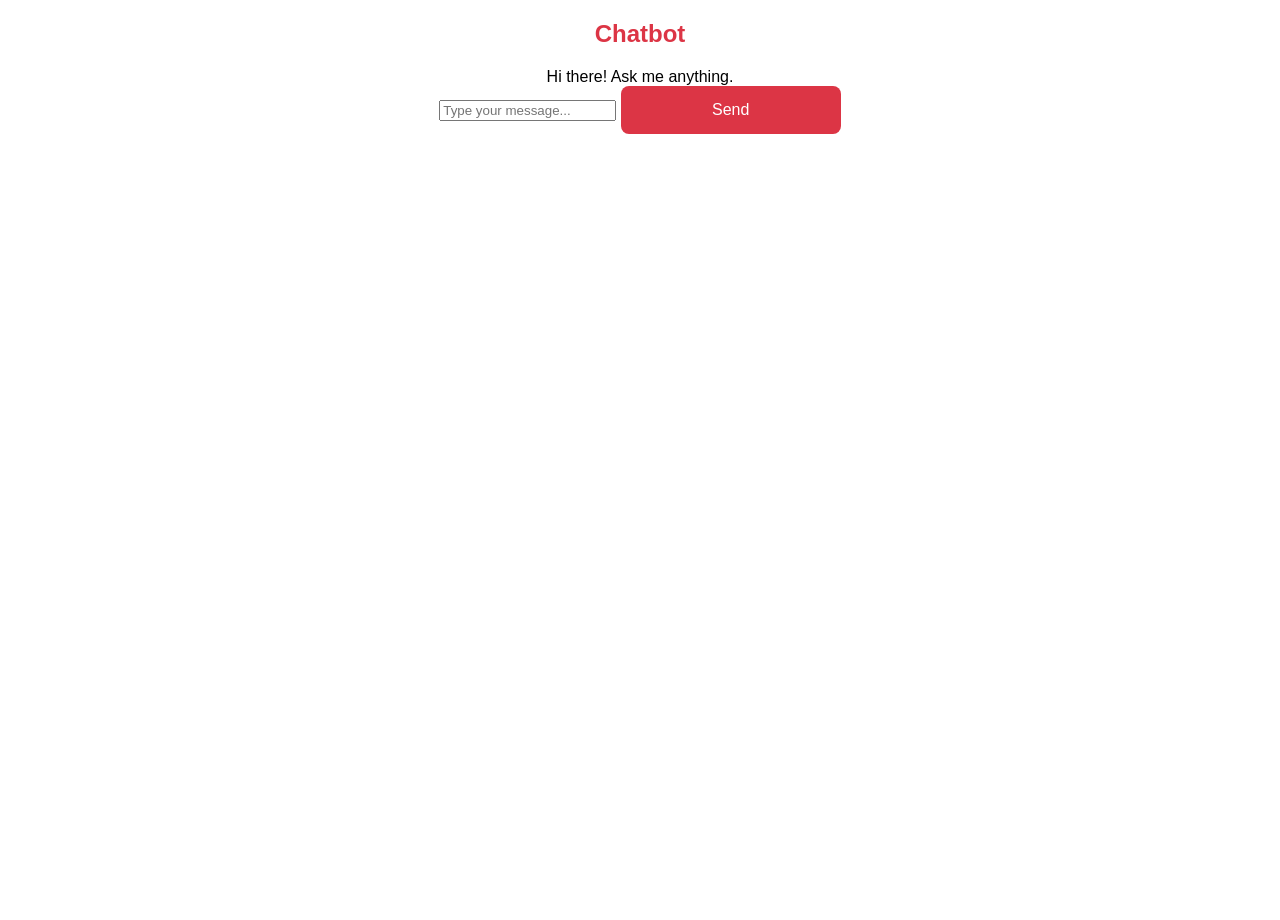
<file: index.html>
<!DOCTYPE html>
<html lang="en">
<head>
    <meta charset="UTF-8">
    <meta name="viewport" content="width=device-width, initial-scale=1.0">
    <title>Gemini AI Chatbot</title>
    <link rel="stylesheet" href="style.css">
</head>
<body>

    <div class="chat-container">
        <h2>Chatbot</h2>
        <div class="chat-box" id="chat-box">
            <div class="bot-message">Hi there! Ask me anything.</div>
        </div>
        <div class="chat-input">
            <input type="text" id="user-input" placeholder="Type your message...">
            <button onclick="sendMessage()">Send</button>
        </div>
    </div>

    <script src="script.js"></script>
</body>
</html>
</file>
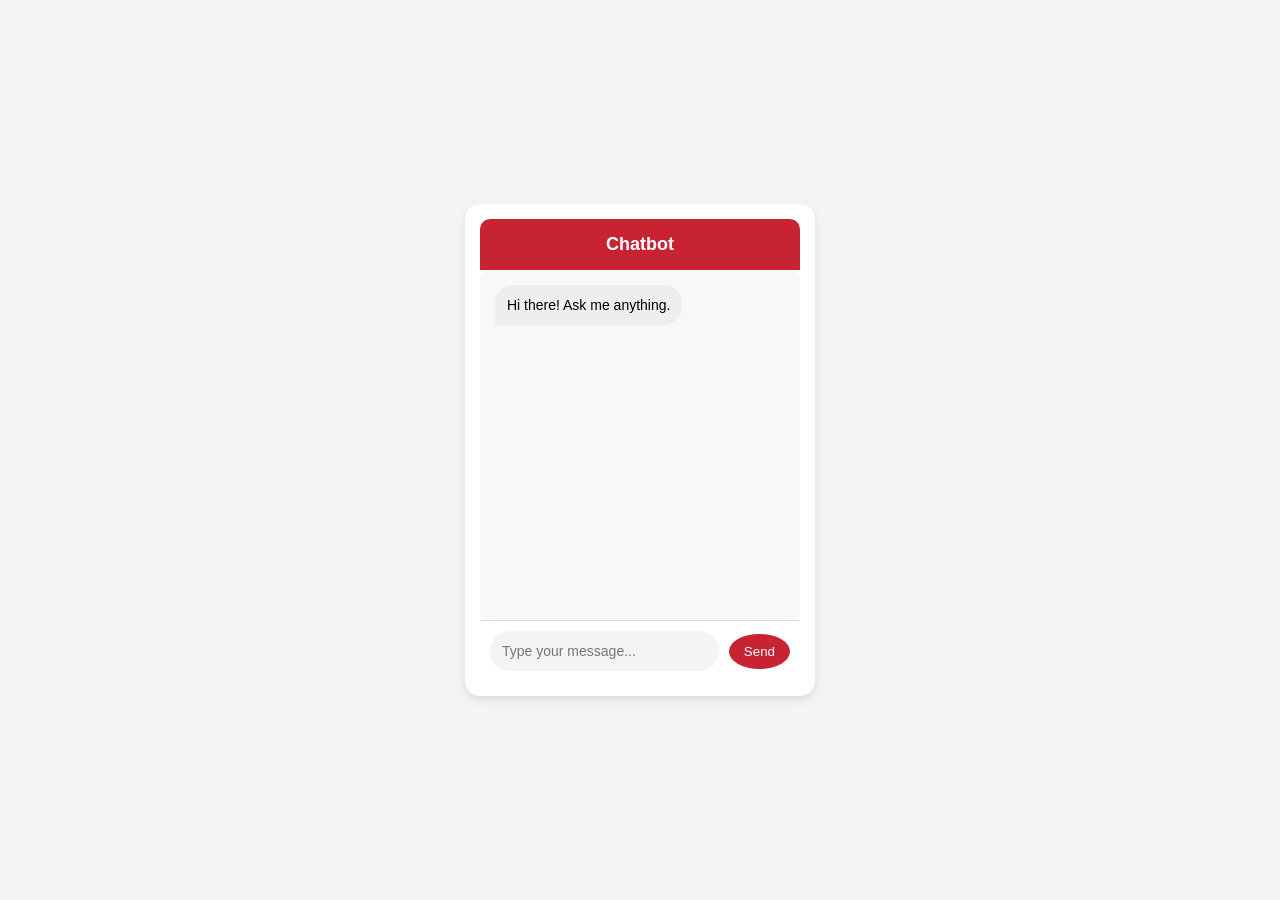
<file: chatbot.html>
<!DOCTYPE html>
<html lang="en">
<head>
    <meta charset="UTF-8">
    <meta name="viewport" content="width=device-width, initial-scale=1.0">
    <title>Gemini AI Chatbot</title>
    <link rel="stylesheet" href="chatstyle.css">
</head>
<body>

    <div class="chat-container">
        <h2>Chatbot</h2>
        <div class="chat-box" id="chat-box">
            <div class="bot-message">Hi there! Ask me anything.</div>
        </div>
        <div class="chat-input">
            <input type="text" id="user-input" placeholder="Type your message...">
            <button onclick="sendMessage()">Send</button>
        </div>
    </div>

    <script src="chatscript.js"></script>
</body>
</html>
</file>
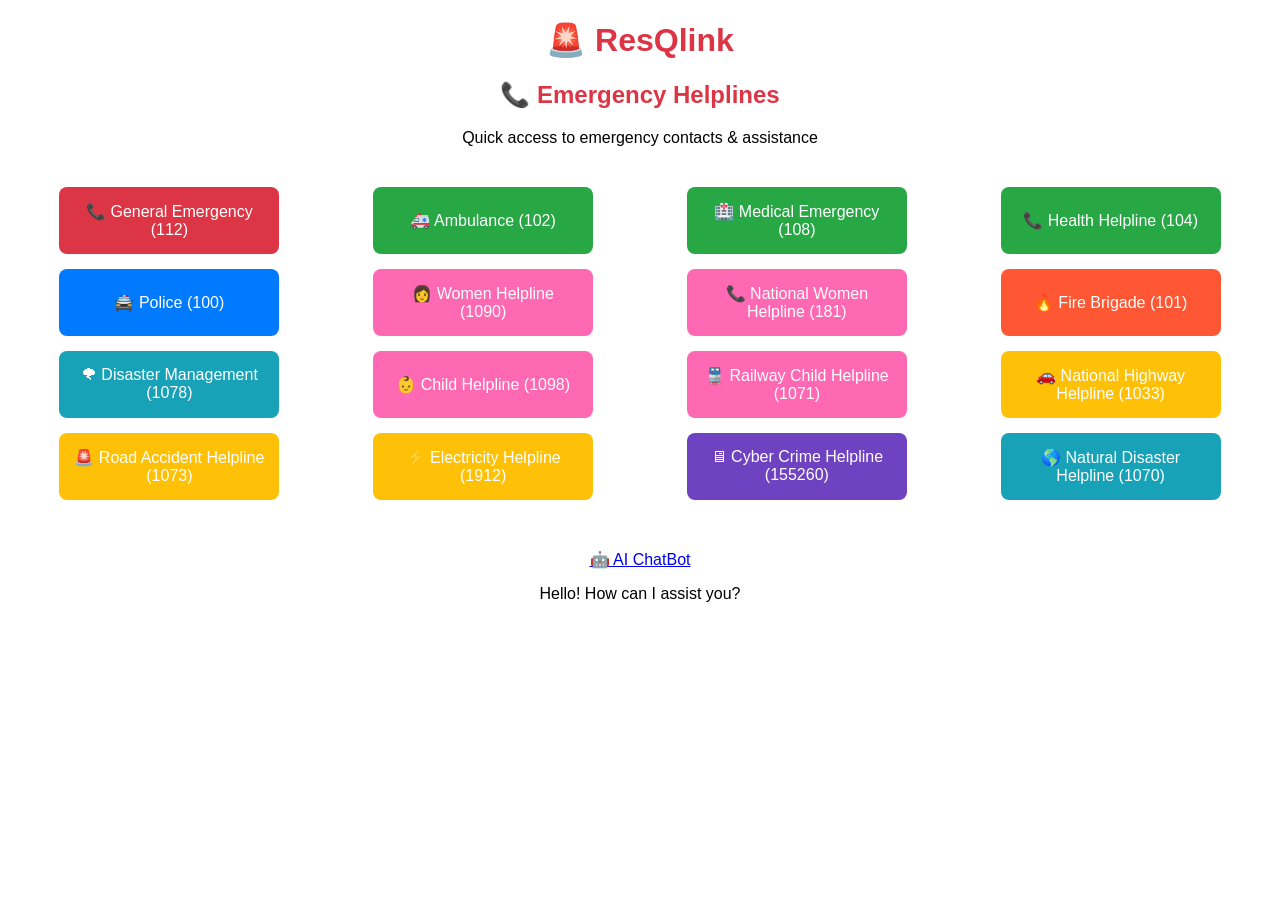
<file: index (1).html>
<!DOCTYPE html>
<html lang="en">
<head>
    <meta charset="UTF-8">
    <meta name="viewport" content="width=device-width, initial-scale=1.0">
    <title>Emergency Response</title>
    <link rel="stylesheet" href="style.css">
</head>
<body>

    <header>
        <h1>🚨 ResQlink</h1>
        <h2>📞 Emergency Helplines</h2>
        <p>Quick access to emergency contacts & assistance</p>
    </header>

    <section class="buttons">
       
        <!-- General Emergency -->
        <button class="emergency" onclick="confirmCall('112')">📞 General Emergency (112)</button>

        <!-- Medical & Health -->
        <button class="medical" onclick="confirmCall('102')">🚑 Ambulance (102)</button>
        <button class="medical" onclick="confirmCall('108')">🏥 Medical Emergency (108)</button>
        <button class="medical" onclick="confirmCall('104')">📞 Health Helpline (104)</button>

        <!-- Police & Crime -->
        <button class="police" onclick="confirmCall('100')">🚔 Police (100)</button>
        <button class="women" onclick="confirmCall('1090')">👩 Women Helpline (1090)</button>
        <button class="women" onclick="confirmCall('181')">📞 National Women Helpline (181)</button>

        <!-- Fire & Disaster -->
        <button class="fire" onclick="confirmCall('101')">🔥 Fire Brigade (101)</button>
        <button class="disaster" onclick="confirmCall('1078')">🌪 Disaster Management (1078)</button>

        <!-- Child & Women Safety -->
        <button class="child" onclick="confirmCall('1098')">👶 Child Helpline (1098)</button>
        <button class="child" onclick="confirmCall('1071')">🚆 Railway Child Helpline (1071)</button>

        <!-- Road & Transport -->
        <button class="transport" onclick="confirmCall('1033')">🚗 National Highway Helpline (1033)</button>
        <button class="transport" onclick="confirmCall('1073')">🚨 Road Accident Helpline (1073)</button>

        <!-- Utility & Cyber Crime -->
        <button class="utility" onclick="confirmCall('1912')">⚡ Electricity Helpline (1912)</button>
        <button class="cyber" onclick="confirmCall('155260')">🖥 Cyber Crime Helpline (155260)</button>
        <button class="disaster" onclick="confirmCall('1070')">🌎 Natural Disaster Helpline (1070)</button>
    </section>

    <section class="chatbot">
        <a href="chatbot.html">🤖 AI ChatBot</a>
        <div id="chat-box">
            <p class="bot">Hello! How can I assist you?</p>
        </div>
    </section>

    <script src="script.js"></script>
</body>
</html>
</file>
<file: style.css>
body {
    font-family: Arial, sans-serif;
    text-align: center;
    padding: 20px;
    margin: 0;
    padding: 0;
    height: 100vh;
    background-image: url("C:\Users\aavan\OneDrive\Desktop\ResQlink\IMG-20250323-WA0008.jpg");
    background-size: cover;
    position: relative; /* Required to ensure stacking works properly */
}

body::before {
    content: "";
    position: fixed; /* Ensures it covers the entire screen */
    top: 0;
    left: 0;
    width: 100%;
    height: 100%;
    background-attachment: fixed;
    opacity: 0.5; /* ONLY the background is transparent */
    z-index: -1; /* Keeps it behind all content */
}

h1, h2 {
    
    color: #dc3545;
}

p {
    font-size: 16px;
}

/* Emergency Buttons Grid */
.buttons {
    display: grid;
    grid-template-columns: repeat(4, 1fr); /* 4 Columns */
    gap: 15px;
    margin-top: 20px;
    justify-items: center;
    padding: 20px;
}

button {
    background-color: #dc3545;
    color: white;
    border: none;
    padding: 15px;
    font-size: 16px;
    cursor: pointer;
    width: 100%;
    max-width: 220px; /* Adjust button size */
    border-radius: 8px;
    transition: 0.3s;
}

button:hover {
    background-color: #c82333;
}

/* Responsive Design (For smaller screens) */
@media (max-width: 768px) {
    .buttons {
        grid-template-columns: repeat(2, 1fr); /* 2 Columns for Tablets */
    }
}

@media (max-width: 480px) {
    .buttons {
        grid-template-columns: repeat(1, 1fr); /* 1 Column for Mobile */
    }
}

/* Color categories for different emergencies */
.police { background-color: #007bff; }
.fire { background-color: #ff5733; }
.ambulance, .medical { background-color: #28a745; }
.women, .child { background-color: #ff69b4; }
.transport, .utility { background-color: #ffc107; }
.cyber { background-color: #6f42c1; }
.disaster { background-color: #17a2b8; }

/* Chatbot section */
.chatbot {
    margin-top: 30px}
.mesg {
    width: 100%;
    height: 80px;
    font-size: 18px;
    padding: 10px;
    border: 2px;
    border-radius: 5px;
    background: black;
    color: white;
    outline: none;
    transition: box-shadow 0.3s ease-in-out;
}

.mesg::placeholder {
    color: rgba(255, 0, 0, 0.7);
    font-weight: bold;
}

.mesg:focus {
    box-shadow: 0 0 20px rgba(255, 0, 0, 1);
}
.send-btn {
    margin-top: 10px;
    background-color: red;
    color: white;
    border: none;
    padding: 15px 20px;
    font-size: 18px;
    cursor: pointer;
    border-radius: 5px;
    width: 100%;
    font-weight: bold;
}

.send-btn:hover {
    background-color: rgb(230, 14, 14);
}
</file>
<file: chatstyle.css>
* {
    margin: 0;
    padding: 0;
    box-sizing: border-box;
    font-family: Arial, sans-serif;
}

body {
    display: flex;
    justify-content: center;
    align-items: center;
    height: 100vh;
    background: #f4f4f4;
}

.chat-container {
    width: 350px;
    background: white;
    padding: 15px;
    border-radius: 15px;
    box-shadow: 0px 4px 10px rgba(0, 0, 0, 0.1);
    display: flex;
    flex-direction: column;
}

h2 {
    text-align: center;
    background: #c82333;
    color: white;
    padding: 15px;
    border-radius: 10px 10px 0 0;
    font-size: 18px;
}

.chat-box {
    height: 350px;
    overflow-y: auto;
    padding: 15px;
    background: #f8f8f8;
    border-radius: 10px;
    display: flex;
    flex-direction: column;
    gap: 10px;
}

/* User message styling */
.chat-box .user-message {
    background: #c82333;
    color: white;
    padding: 12px;
    border-radius: 18px 18px 0px 18px;
    max-width: 75%;
    align-self: flex-end;
    font-size: 14px;
    word-wrap: break-word;
}

/* Bot message styling */
.chat-box .bot-message {
    background: #eeeeee;
    color: black;
    padding: 12px;
    border-radius: 18px 18px 18px 0px;
    max-width: 75%;
    align-self: flex-start;
    font-size: 14px;
    word-wrap: break-word;
    display: flex;
    align-items: center;
}

/* Chat input area */
.chat-input {
    display: flex;
    align-items: center;
    padding: 10px;
    background: white;
    border-top: 1px solid #ddd;
    border-radius: 0 0 10px 10px;
}

.chat-input input {
    flex: 1;
    padding: 12px;
    border: none;
    border-radius: 20px;
    background: #f4f4f4;
    outline: none;
    font-size: 14px;
}

/* Send button */
.chat-input button {
    background: #c82333;
    color: white;
    border: none;
    padding: 10px 15px;
    cursor: pointer;
    border-radius: 50%;
    margin-left: 10px;
    display: flex;
    align-items: center;
    justify-content: center;
}

.chat-input button:hover {
    background: #b71c26;
}
</file>
